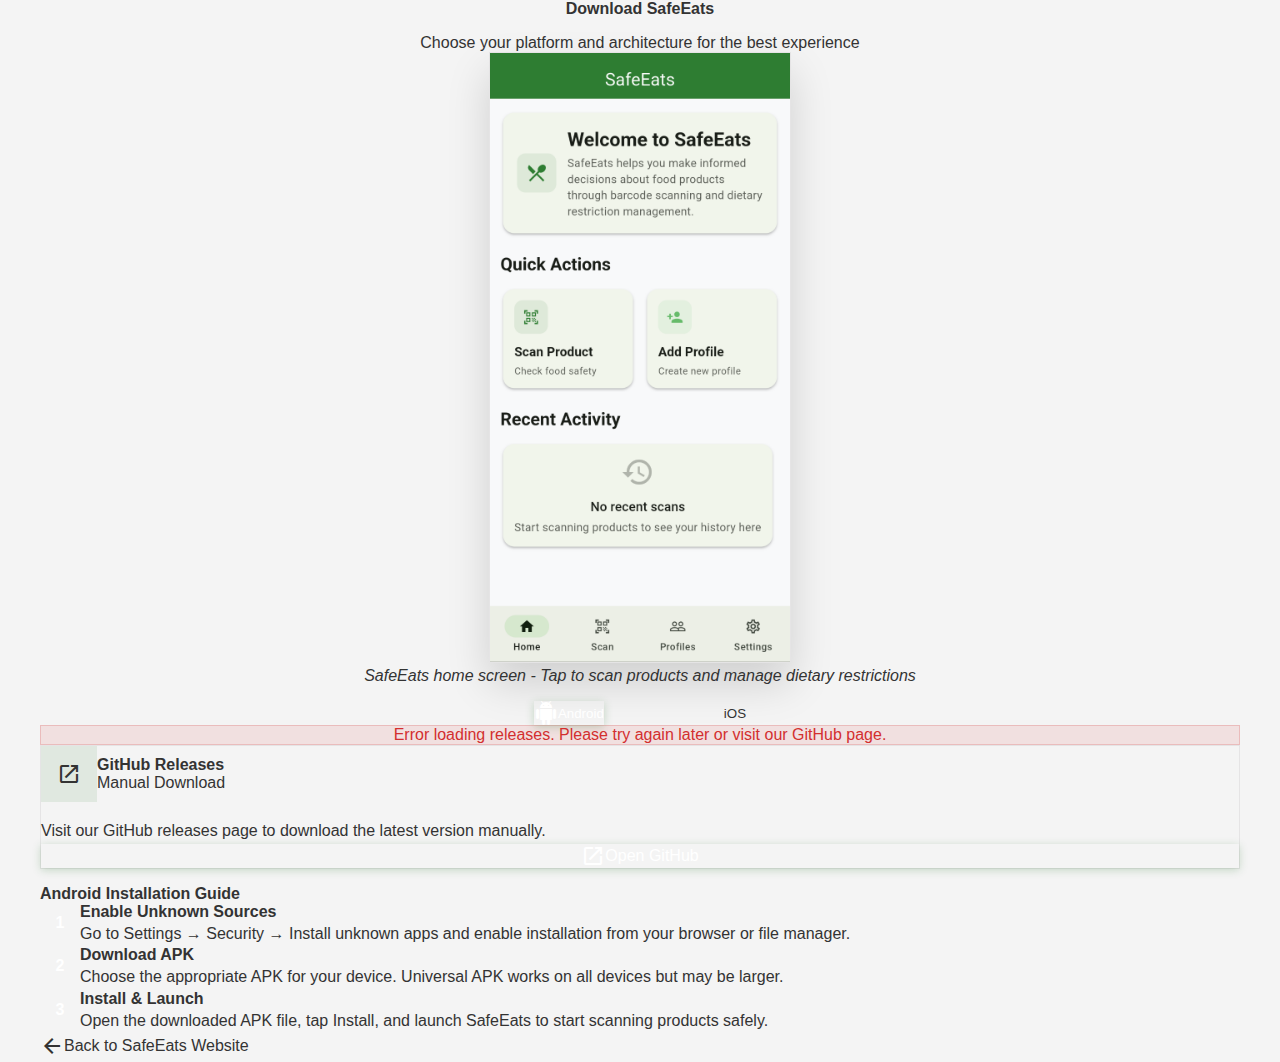
<file: download/index.html>
<!DOCTYPE html>
<html lang="en">
<head>
  <meta charset="UTF-8">
  <meta name="viewport" content="width=device-width, initial-scale=1.0">
  <title>Download SafeEats - Food Restriction Scanner</title>
  <meta name="description" content="Download SafeEats APK for Android or IPA for iOS. Multiple architecture options available.">
  <link rel="stylesheet" href="../styles.css">
  <link href="https://fonts.googleapis.com/css2?family=Inter:wght@300;400;500;600;700&display=swap" rel="stylesheet">
  <link href="https://fonts.googleapis.com/icon?family=Material+Icons" rel="stylesheet">
  <style>
    .download-page {
      min-height: 100vh;
      background: var(--surface-color);
      padding: calc(64px + var(--spacing-3xl)) 0 var(--spacing-3xl);
    }
    
    .download-container {
      max-width: 1200px;
      margin: 0 auto;
      padding: 0 var(--spacing-lg);
    }
    
    .download-header {
      text-align: center;
      margin-bottom: var(--spacing-3xl);
    }
    
    .download-title {
      font-size: var(--font-size-4xl);
      font-weight: 700;
      color: var(--on-surface);
      margin-bottom: var(--spacing-md);
    }
    
    .download-subtitle {
      color: var(--on-surface-variant);
      font-size: var(--font-size-lg);
      margin-bottom: var(--spacing-xl);
      max-width: 600px;
      margin-left: auto;
      margin-right: auto;
    }
    
    .platform-tabs {
      display: flex;
      justify-content: center;
      gap: var(--spacing-md);
      margin-bottom: var(--spacing-3xl);
    }
    
    .tab-btn {
      padding: var(--spacing-md) var(--spacing-xl);
      border: 2px solid var(--outline);
      background: transparent;
      color: var(--on-surface-variant);
      border-radius: var(--radius-md);
      cursor: pointer;
      transition: var(--transition-normal);
      display: flex;
      align-items: center;
      gap: var(--spacing-sm);
      font-weight: 500;
      font-family: var(--font-family);
    }
    
    .tab-btn.active {
      border-color: var(--primary-color);
      background: var(--primary-color);
      color: white;
      box-shadow: 0 2px 8px rgba(46, 125, 50, 0.25);
    }
    
    .tab-btn:hover:not(.active) {
      border-color: var(--primary-color);
      color: var(--primary-color);
      background: rgba(46, 125, 50, 0.08);
    }
    
    .platform-content {
      display: none;
    }
    
    .platform-content.active {
      display: block;
    }
    
    .download-grid {
      display: grid;
      grid-template-columns: repeat(auto-fit, minmax(300px, 1fr));
      gap: var(--spacing-xl);
      margin-bottom: var(--spacing-xl);
    }
    
    .download-card {
      background: var(--background-color);
      border-radius: var(--radius-lg);
      padding: var(--spacing-xl);
      border: 1px solid rgba(121, 116, 126, 0.12);
      transition: var(--transition-normal);
      box-shadow: 0 2px 16px var(--shadow);
    }
    
    .download-card:hover {
      border-color: var(--primary-color);
      transform: translateY(-4px);
      box-shadow: 0 8px 32px var(--shadow-elevated);
    }
    
    .card-header {
      display: flex;
      align-items: center;
      gap: var(--spacing-md);
      margin-bottom: var(--spacing-md);
    }
    
    .card-icon {
      width: 56px;
      height: 56px;
      background: rgba(46, 125, 50, 0.1);
      border-radius: var(--radius-md);
      display: flex;
      align-items: center;
      justify-content: center;
      color: var(--primary-color);
    }
    
    .card-title {
      font-size: var(--font-size-xl);
      font-weight: 600;
      color: var(--on-surface);
      margin: 0;
    }
    
    .card-subtitle {
      color: var(--on-surface-variant);
      font-size: var(--font-size-sm);
      margin: 0;
    }
    
    .card-description {
      color: var(--on-surface-variant);
      margin-bottom: var(--spacing-lg);
      line-height: 1.6;
    }
    
    .download-btn {
      width: 100%;
      padding: var(--spacing-md) var(--spacing-lg);
      background: var(--primary-color);
      color: white;
      border: none;
      border-radius: var(--radius-md);
      font-weight: 500;
      cursor: pointer;
      transition: var(--transition-normal);
      display: flex;
      align-items: center;
      justify-content: center;
      gap: var(--spacing-sm);
      text-decoration: none;
      font-family: var(--font-family);
      box-shadow: 0 2px 8px rgba(46, 125, 50, 0.25);
    }
    
    .download-btn:hover {
      background: #1B5E20;
      transform: translateY(-1px);
      box-shadow: 0 4px 12px rgba(46, 125, 50, 0.35);
    }
    
    .download-btn:disabled {
      background: var(--outline);
      color: var(--on-surface-variant);
      cursor: not-allowed;
      transform: none;
      box-shadow: none;
    }
    
    .status-message {
      text-align: center;
      padding: var(--spacing-md);
      margin: var(--spacing-xl) 0;
      border-radius: var(--radius-md);
      display: none;
    }
    
    .status-loading {
      background: rgba(46, 125, 50, 0.1);
      color: var(--primary-color);
      border: 1px solid rgba(46, 125, 50, 0.2);
    }
    
    .status-error {
      background: rgba(211, 47, 47, 0.1);
      color: #D32F2F;
      border: 1px solid rgba(211, 47, 47, 0.2);
    }
    
    .status-success {
      background: rgba(46, 125, 50, 0.1);
      color: var(--primary-color);
      border: 1px solid rgba(46, 125, 50, 0.2);
    }
    
    .installation-guide {
      background: var(--background-color);
      border-radius: var(--radius-lg);
      padding: var(--spacing-xl);
      margin-top: var(--spacing-3xl);
      box-shadow: 0 2px 16px var(--shadow);
    }
    
    .guide-title {
      font-size: var(--font-size-2xl);
      font-weight: 600;
      color: var(--on-surface);
      margin-bottom: var(--spacing-lg);
    }
    
    .guide-steps {
      display: grid;
      gap: var(--spacing-lg);
    }
    
    .guide-step {
      display: flex;
      gap: var(--spacing-md);
      align-items: flex-start;
    }
    
    .step-number {
      width: 40px;
      height: 40px;
      background: var(--primary-color);
      color: white;
      border-radius: 50%;
      display: flex;
      align-items: center;
      justify-content: center;
      font-weight: 600;
      flex-shrink: 0;
      font-size: var(--font-size-lg);
    }
    
    .step-content h4 {
      margin: 0 0 var(--spacing-sm) 0;
      color: var(--on-surface);
      font-size: var(--font-size-lg);
      font-weight: 600;
    }
    
    .step-content p {
      margin: 0;
      color: var(--on-surface-variant);
      line-height: 1.6;
    }
    
    .back-link {
      display: inline-flex;
      align-items: center;
      gap: var(--spacing-sm);
      color: var(--on-surface-variant);
      text-decoration: none;
      margin-top: var(--spacing-xl);
      transition: var(--transition-fast);
      padding: var(--spacing-sm) var(--spacing-md);
      border-radius: var(--radius-md);
    }
    
    .back-link:hover {
      color: var(--primary-color);
      background: rgba(46, 125, 50, 0.08);
    }
    
    .app-preview {
      text-align: center;
      margin: var(--spacing-xl) 0;
    }
    
    .app-screenshot {
      max-width: 300px;
      width: 100%;
      height: auto;
      border-radius: var(--radius-xl);
      box-shadow: 0 20px 40px rgba(0, 0, 0, 0.15);
      border: 1px solid rgba(121, 116, 126, 0.12);
    }
    
    .preview-caption {
      margin-top: var(--spacing-md);
      color: var(--on-surface-variant);
      font-size: var(--font-size-sm);
      font-style: italic;
    }
    
    @media (max-width: 768px) {
      .download-page {
        padding: calc(64px + var(--spacing-xl)) 0 var(--spacing-xl);
      }
      
      .download-title {
        font-size: var(--font-size-3xl);
      }
      
      .platform-tabs {
        flex-direction: column;
        align-items: center;
        gap: var(--spacing-sm);
      }
      
      .download-grid {
        grid-template-columns: 1fr;
      }
      
      .installation-guide {
        padding: var(--spacing-lg);
      }
      
      .download-container {
        padding: 0 var(--spacing-md);
      }
    }
    
    @media (max-width: 480px) {
      .download-title {
        font-size: var(--font-size-2xl);
      }
      
      .tab-btn {
        padding: var(--spacing-sm) var(--spacing-lg);
        font-size: var(--font-size-sm);
      }
      
      .card-header {
        flex-direction: column;
        text-align: center;
        gap: var(--spacing-sm);
      }
      
      .guide-step {
        flex-direction: column;
        text-align: center;
        gap: var(--spacing-sm);
      }
    }
  </style>
</head>
<body>
  <div class="download-page">
    <div class="download-container">
      <div class="download-header">
        <h1 class="download-title">Download SafeEats</h1>
        <p class="download-subtitle">Choose your platform and architecture for the best experience</p>
        
        <div class="app-preview">
          <img src="../images/safeeats_home.png" alt="SafeEats App Screenshot" class="app-screenshot">
          <p class="preview-caption">SafeEats home screen - Tap to scan products and manage dietary restrictions</p>
        </div>
        
        <div class="platform-tabs">
          <button class="tab-btn active" data-platform="android">
            <span class="material-icons">android</span>
            Android
          </button>
          <button class="tab-btn" data-platform="ios">
            <span class="material-icons">apple</span>
            iOS
          </button>
        </div>
      </div>
      
      <div id="status" class="status-message"></div>
      
      <!-- Android Platform -->
      <div id="android-content" class="platform-content active">
        <div class="download-grid" id="android-downloads">
          <!-- Downloads will be populated by JavaScript -->
        </div>
        
        <div class="installation-guide">
          <h3 class="guide-title">Android Installation Guide</h3>
          <div class="guide-steps">
            <div class="guide-step">
              <div class="step-number">1</div>
              <div class="step-content">
                <h4>Enable Unknown Sources</h4>
                <p>Go to Settings → Security → Install unknown apps and enable installation from your browser or file manager.</p>
              </div>
            </div>
            <div class="guide-step">
              <div class="step-number">2</div>
              <div class="step-content">
                <h4>Download APK</h4>
                <p>Choose the appropriate APK for your device. Universal APK works on all devices but may be larger.</p>
              </div>
            </div>
            <div class="guide-step">
              <div class="step-number">3</div>
              <div class="step-content">
                <h4>Install & Launch</h4>
                <p>Open the downloaded APK file, tap Install, and launch SafeEats to start scanning products safely.</p>
              </div>
            </div>
          </div>
        </div>
      </div>
      
      <!-- iOS Platform -->
      <div id="ios-content" class="platform-content">
        <div class="download-grid" id="ios-downloads">
          <!-- Downloads will be populated by JavaScript -->
        </div>
        
        <div class="installation-guide">
          <h3 class="guide-title">iOS Installation Guide</h3>
          <div class="guide-steps">
            <div class="guide-step">
              <div class="step-number">1</div>
              <div class="step-content">
                <h4>Download IPA File</h4>
                <p>Download the SafeEats IPA file to your computer or directly to your iOS device.</p>
              </div>
            </div>
            <div class="guide-step">
              <div class="step-number">2</div>
              <div class="step-content">
                <h4>Install with AltStore or Sideloadly</h4>
                <p>Use AltStore, Sideloadly, or similar tools to sideload the IPA file onto your iOS device. You'll need an Apple ID.</p>
              </div>
            </div>
            <div class="guide-step">
              <div class="step-number">3</div>
              <div class="step-content">
                <h4>Trust Developer</h4>
                <p>Go to Settings → General → VPN & Device Management → Trust the developer certificate for SafeEats.</p>
              </div>
            </div>
            <div class="guide-step">
              <div class="step-number">4</div>
              <div class="step-content">
                <h4>Launch App</h4>
                <p>SafeEats should now appear on your home screen. Launch it to start scanning products safely!</p>
              </div>
            </div>
          </div>
        </div>
      </div>
      
      <a href="../index.html" class="back-link">
        <span class="material-icons">arrow_back</span>
        Back to SafeEats Website
      </a>
    </div>
  </div>

  <script>
    let releases = null;
    let totalDownloads = 0;
    
    // Device detection
    function detectPlatform() {
      const userAgent = navigator.userAgent.toLowerCase();
      if (/iphone|ipad|ipod/.test(userAgent)) return 'ios';
      if (/android/.test(userAgent)) return 'android';
      if (/windows/.test(userAgent)) return 'android'; // Show Android for Windows
      if (/linux/.test(userAgent)) return 'android'; // Show Android for Linux
      return 'android'; // Default to Android
    }
    
    // Initialize platform selection
    function initializePlatform() {
      const detectedPlatform = detectPlatform();
      const tabs = document.querySelectorAll('.tab-btn');
      const contents = document.querySelectorAll('.platform-content');
      
      // Set active platform
      tabs.forEach(tab => {
        tab.classList.toggle('active', tab.dataset.platform === detectedPlatform);
      });
      
      contents.forEach(content => {
        content.classList.toggle('active', content.id === `${detectedPlatform}-content`);
      });
    }
    
    // Platform tab switching
    function setupTabs() {
      const tabs = document.querySelectorAll('.tab-btn');
      const contents = document.querySelectorAll('.platform-content');
      
      tabs.forEach(tab => {
        tab.addEventListener('click', () => {
          const platform = tab.dataset.platform;
          
          tabs.forEach(t => t.classList.remove('active'));
          contents.forEach(c => c.classList.remove('active'));
          
          tab.classList.add('active');
          document.getElementById(`${platform}-content`).classList.add('active');
        });
      });
    }
    
    // Show status message
    function showStatus(message, type = 'loading') {
      const status = document.getElementById('status');
      status.textContent = message;
      status.className = `status-message status-${type}`;
      status.style.display = 'block';
    }
    
    // Hide status message
    function hideStatus() {
      document.getElementById('status').style.display = 'none';
    }
    
    // Create download card
    function createDownloadCard(asset, type, description, icon = 'android') {
      const sizeInMB = (asset.size / (1024 * 1024)).toFixed(1);
      
      return `
        <div class="download-card">
          <div class="card-header">
            <div class="card-icon">
              <span class="material-icons">${icon}</span>
            </div>
            <div>
              <h3 class="card-title">${type}</h3>
              <p class="card-subtitle">${sizeInMB} MB</p>
            </div>
          </div>
          <p class="card-description">${description}</p>
          <a href="${asset.browser_download_url}" class="download-btn" onclick="trackDownload('${asset.name}')">
            <span class="material-icons">download</span>
            Download
          </a>
        </div>
      `;
    }
    
    // Populate downloads
    function populateDownloads() {
      if (!releases || !releases.assets) return;
      
      const androidContainer = document.getElementById('android-downloads');
      const iosContainer = document.getElementById('ios-downloads');
      
      let androidCards = '';
      let iosCards = '';
      
      releases.assets.forEach(asset => {
        if (asset.name.includes('.apk')) {
          let type, description;
          
          if (asset.name.includes('universal')) {
            type = 'Universal APK';
            description = 'Works on all Android devices. Larger file size but maximum compatibility.';
          } else if (asset.name.includes('arm64-v8a')) {
            type = 'ARM64 APK';
            description = 'Optimized for modern 64-bit ARM devices. Recommended for most phones.';
          } else if (asset.name.includes('armeabi-v7a')) {
            type = 'ARMv7 APK';
            description = 'For older 32-bit ARM devices. Use if ARM64 version doesn\'t work.';
          } else if (asset.name.includes('x86_64')) {
            type = 'x86_64 APK';
            description = 'For Intel/AMD 64-bit devices, emulators, and some tablets.';
          } else {
            type = 'Android APK';
            description = 'SafeEats for Android devices.';
          }
          
          androidCards += createDownloadCard(asset, type, description, 'android');
        } else if (asset.name.includes('.ipa')) {
          iosCards += createDownloadCard(asset, 'iOS IPA', 'SafeEats for iOS devices. Requires sideloading.', 'apple');
        }
      });
      
      if (androidCards) {
        androidContainer.innerHTML = androidCards;
      } else {
        androidContainer.innerHTML = '<p style="text-align: center; color: var(--on-surface-variant);">No Android releases found.</p>';
      }
      
      if (iosCards) {
        iosContainer.innerHTML = iosCards;
      } else {
        iosContainer.innerHTML = '<p style="text-align: center; color: var(--on-surface-variant);">No iOS releases found.</p>';
      }
    }
    
    // Fetch releases
    async function fetchReleases() {
      try {
        showStatus('Fetching latest releases...');
        
        const response = await fetch('https://api.github.com/repos/0V3RR1DE0/SafeEats/releases/latest');
        if (!response.ok) throw new Error('Failed to fetch releases');
        
        releases = await response.json();
        
        // Calculate total downloads
        totalDownloads = releases.assets.reduce((sum, asset) => sum + asset.download_count, 0);
        
        populateDownloads();
        hideStatus();
        
        // Update page title with download count
        if (totalDownloads > 0) {
          document.title = `Download SafeEats (${totalDownloads} downloads)`;
        }
        
      } catch (error) {
        console.error('Error fetching releases:', error);
        showStatus('Error loading releases. Please try again later or visit our GitHub page.', 'error');
        
        // Show fallback GitHub link
        document.getElementById('android-downloads').innerHTML = `
          <div class="download-card">
            <div class="card-header">
              <div class="card-icon">
                <span class="material-icons">open_in_new</span>
              </div>
              <div>
                <h3 class="card-title">GitHub Releases</h3>
                <p class="card-subtitle">Manual Download</p>
              </div>
            </div>
            <p class="card-description">Visit our GitHub releases page to download the latest version manually.</p>
            <a href="https://github.com/0V3RR1DE0/SafeEats/releases/latest" class="download-btn">
              <span class="material-icons">open_in_new</span>
              Open GitHub
            </a>
          </div>
        `;
      }
    }
    
    // Track downloads
    function trackDownload(filename) {
      // Track with Google Analytics if available
      if (typeof gtag !== 'undefined') {
        gtag('event', 'download', {
          'event_category': 'engagement',
          'event_label': filename,
          'value': 1
        });
      }
      
      console.log(`Download tracked: ${filename}`);
    }
    
    // Initialize page
    document.addEventListener('DOMContentLoaded', () => {
      initializePlatform();
      setupTabs();
      fetchReleases();
    });
  </script>
</body>
</html>
</file>
<file: styles.css>
body {
    font-family: Arial, sans-serif;
    margin: 0;
    padding: 0;
    background-color: #f4f4f4;
    color: #333;
}

header {
    background-color: #4CAF50;
    color: white;
    padding: 1rem 0;
    text-align: center;
}

.logo {
    width: 100px;
    height: auto;
    display: block;
    margin: 0 auto 1rem;
}

h1 {
    margin: 0;
}

h2 {
    color: #4CAF50;
}

section {
    padding: 2rem;
}

footer {
    background-color: #333;
    color: white;
    text-align: center;
    padding: 1rem 0;
    position: fixed;
    bottom: 0;
    width: 100%;
}

footer img {
    display: block;
    margin: 0.5rem auto 0;
}
</file>
